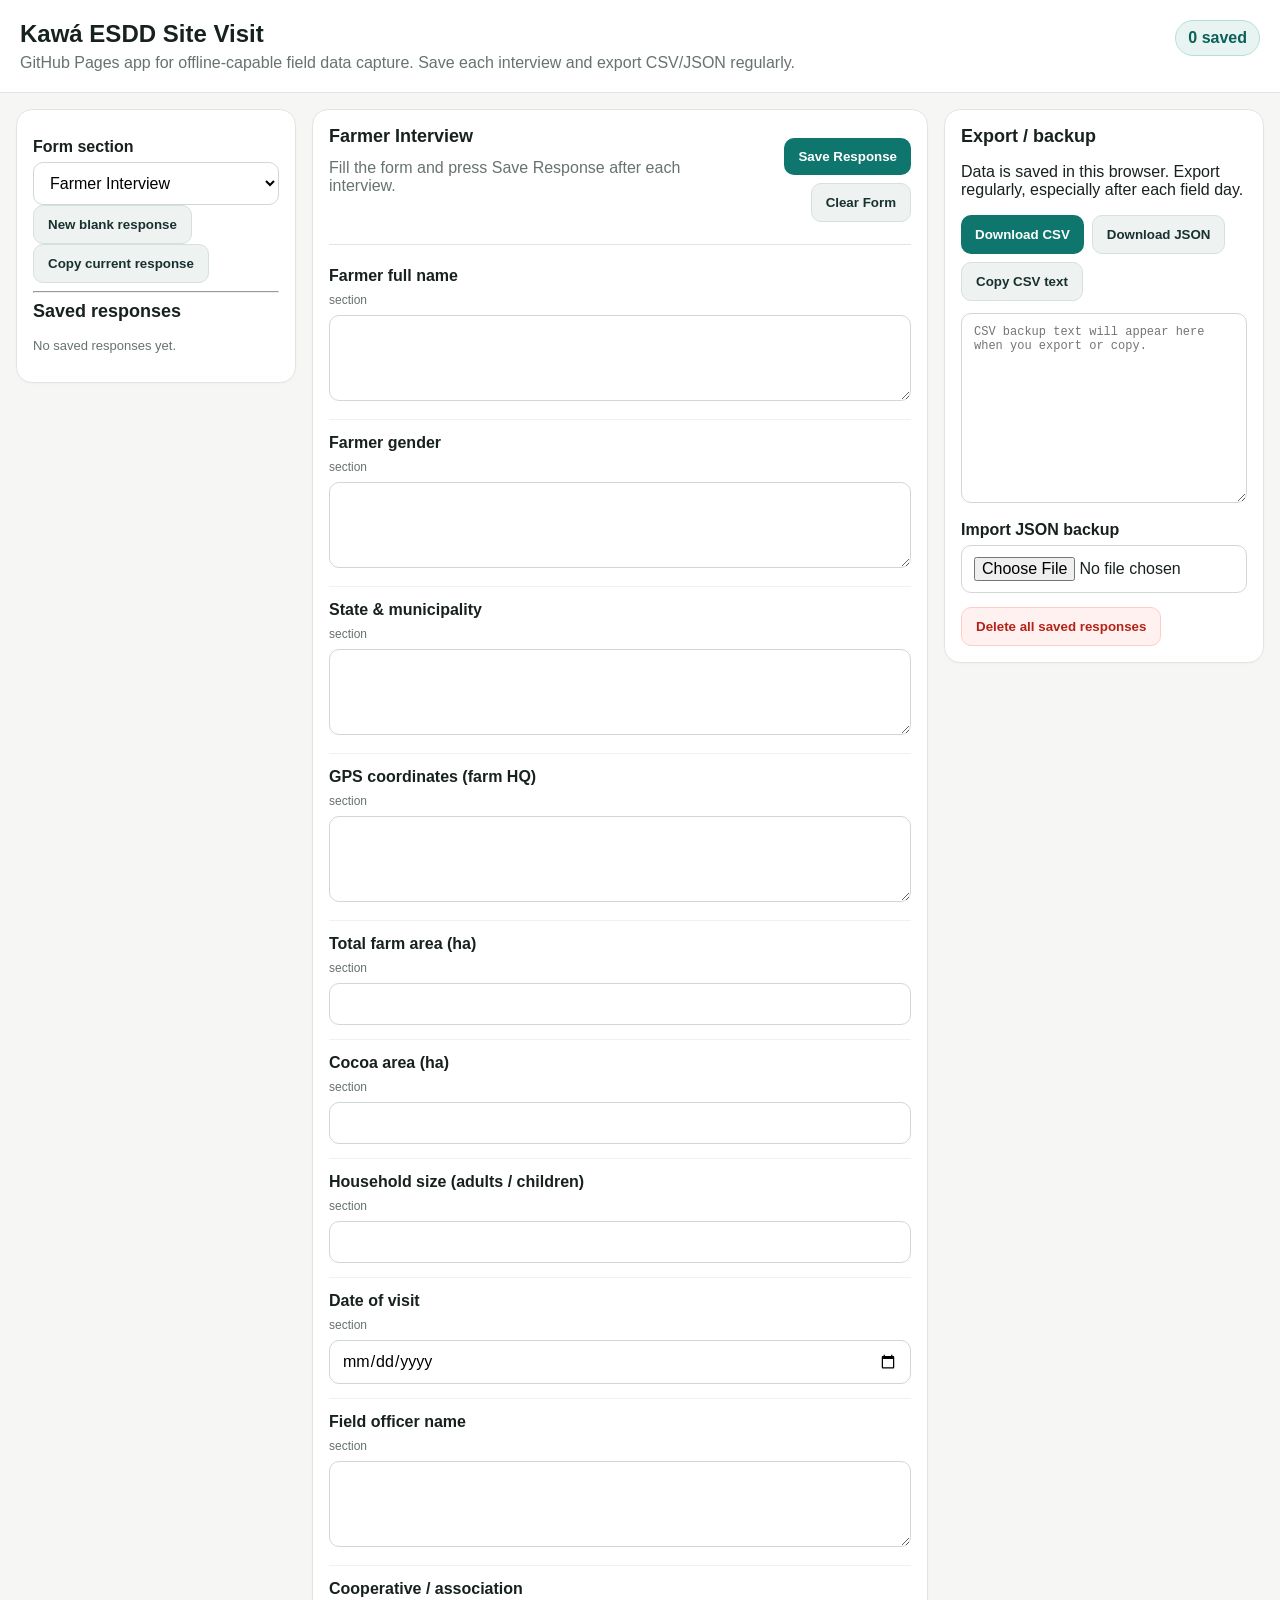
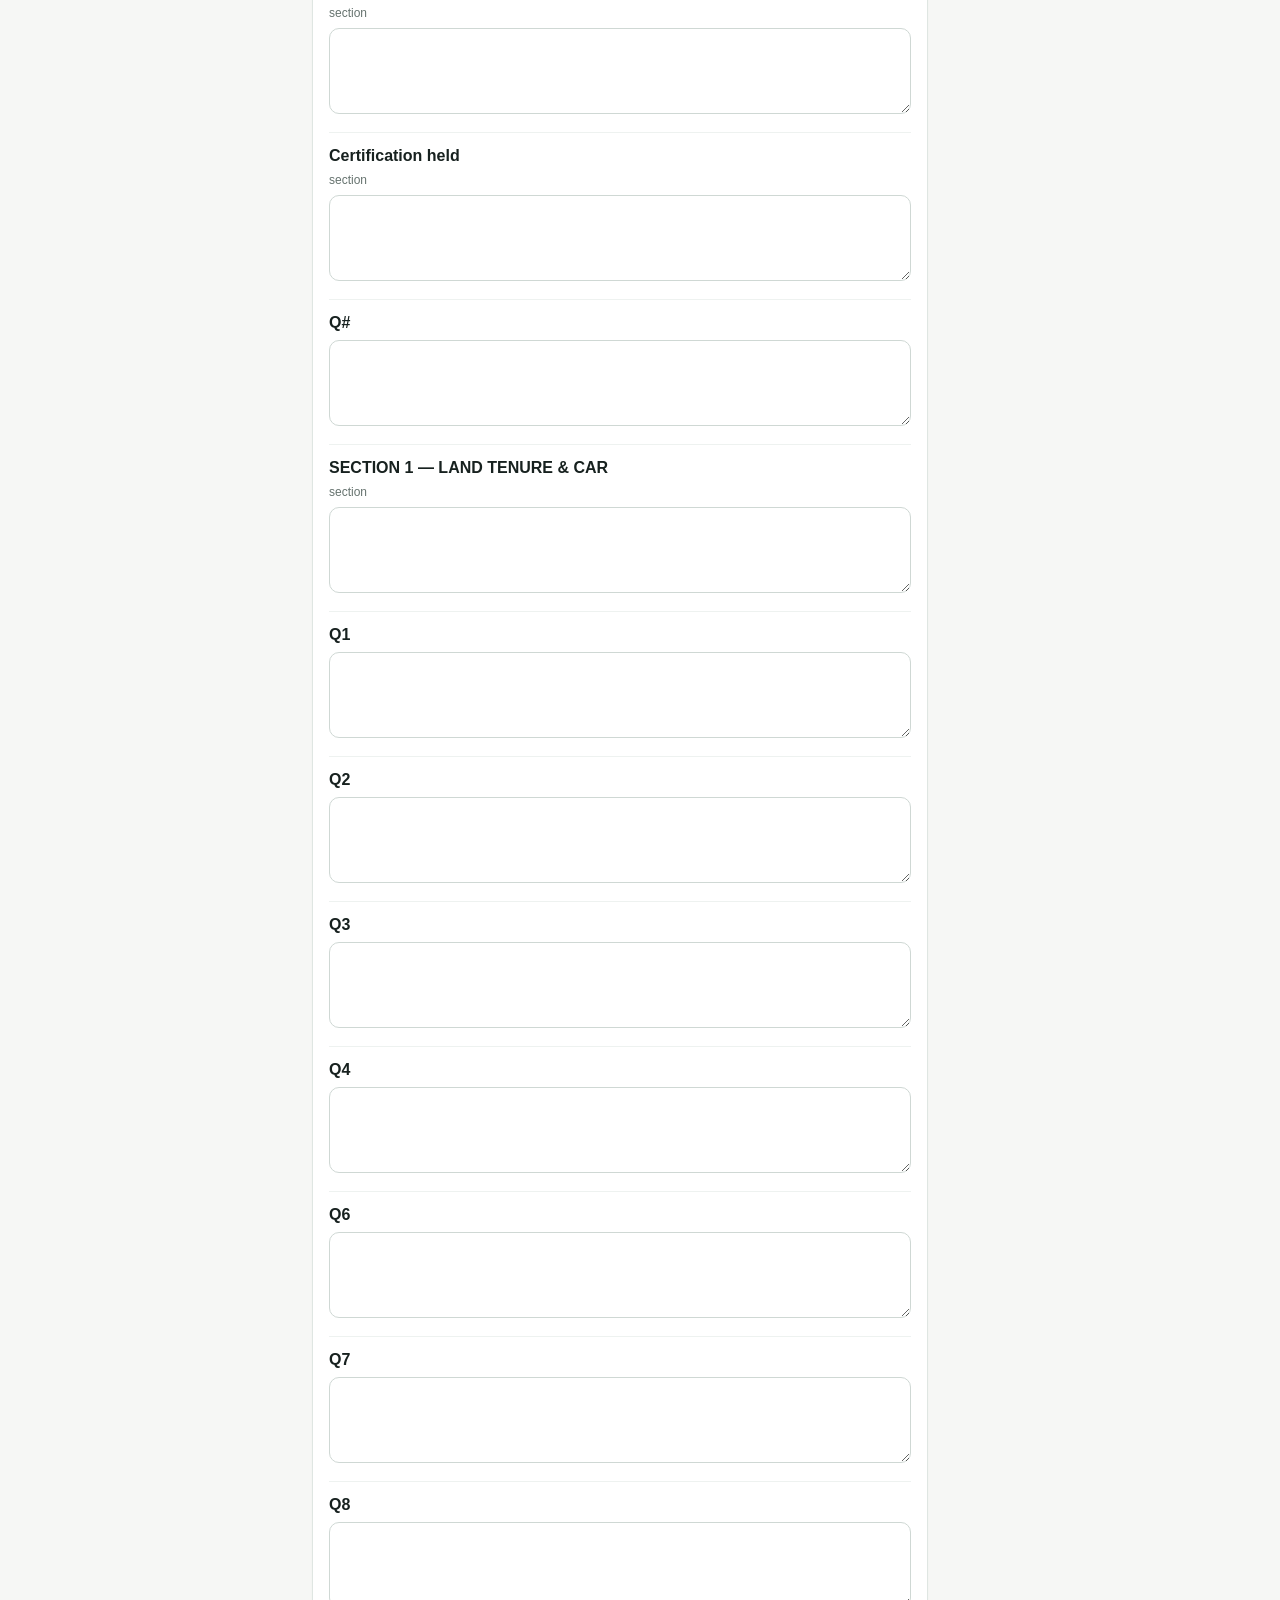
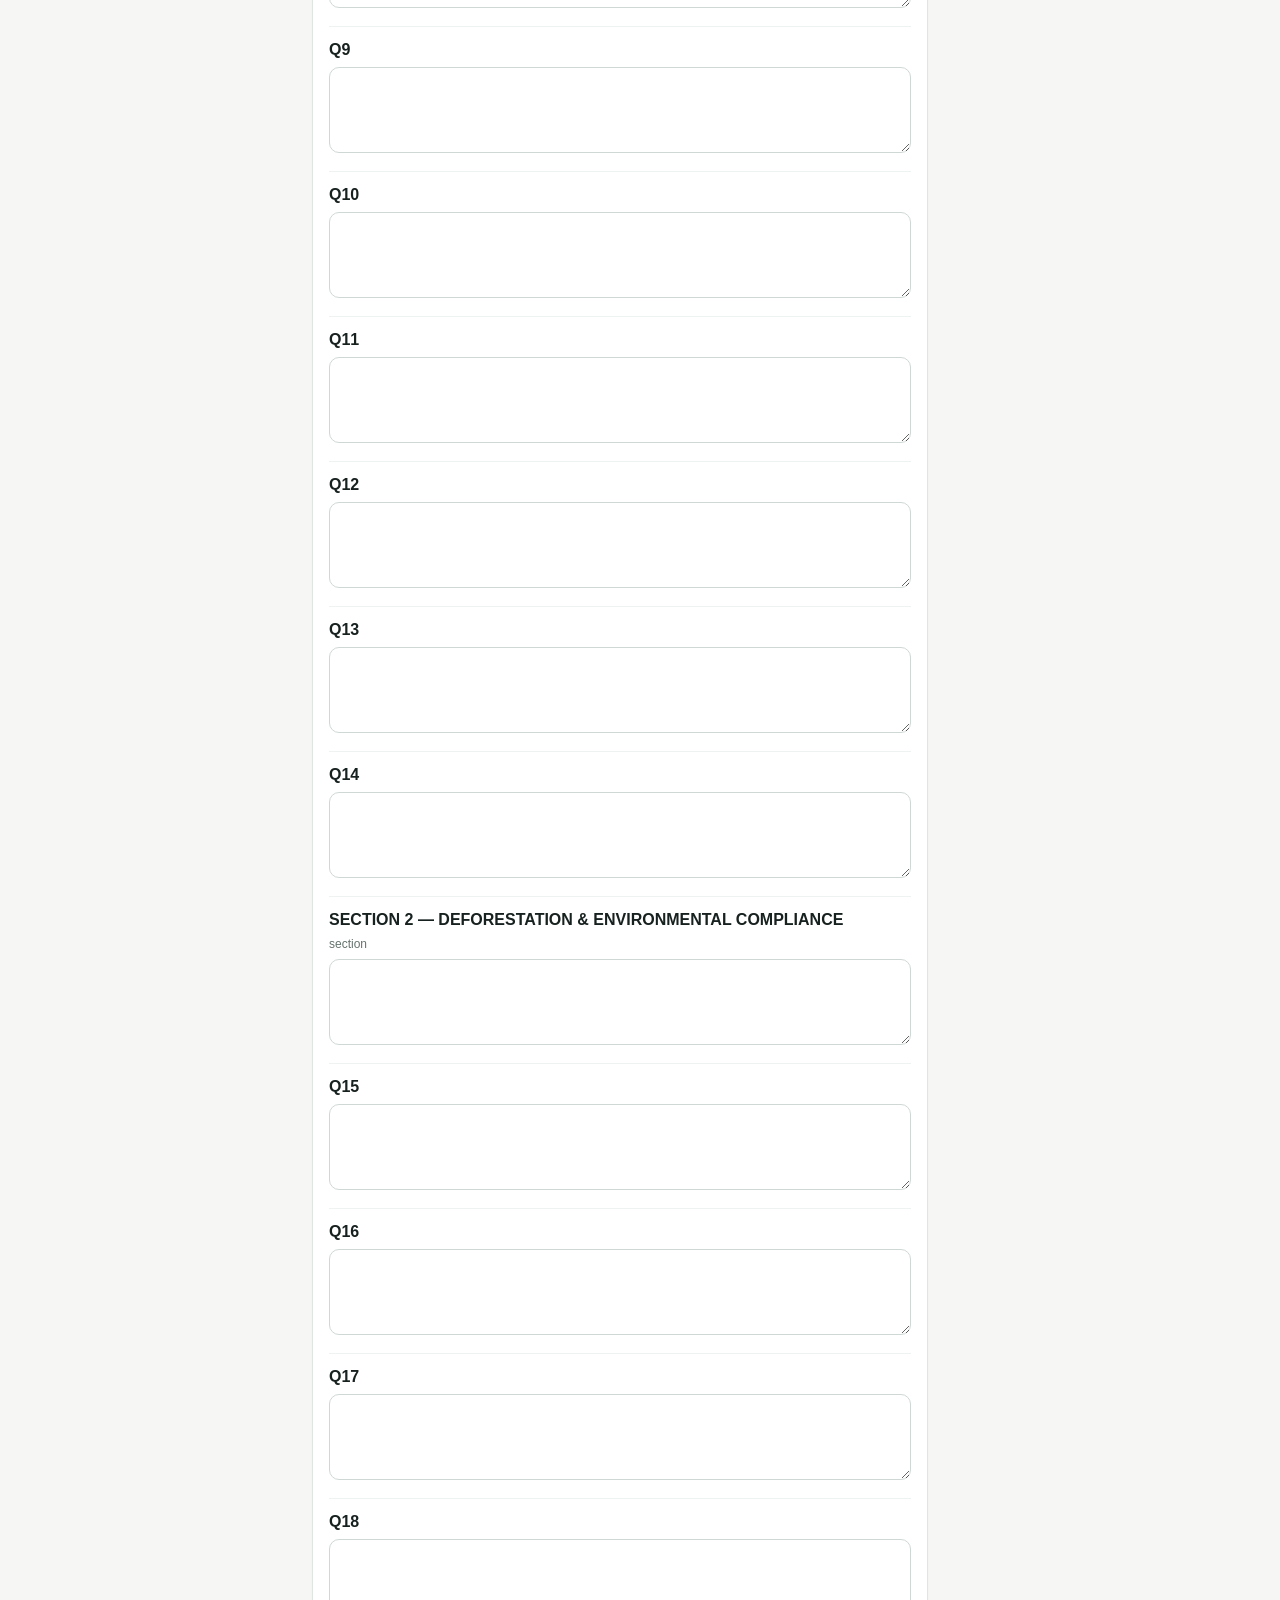
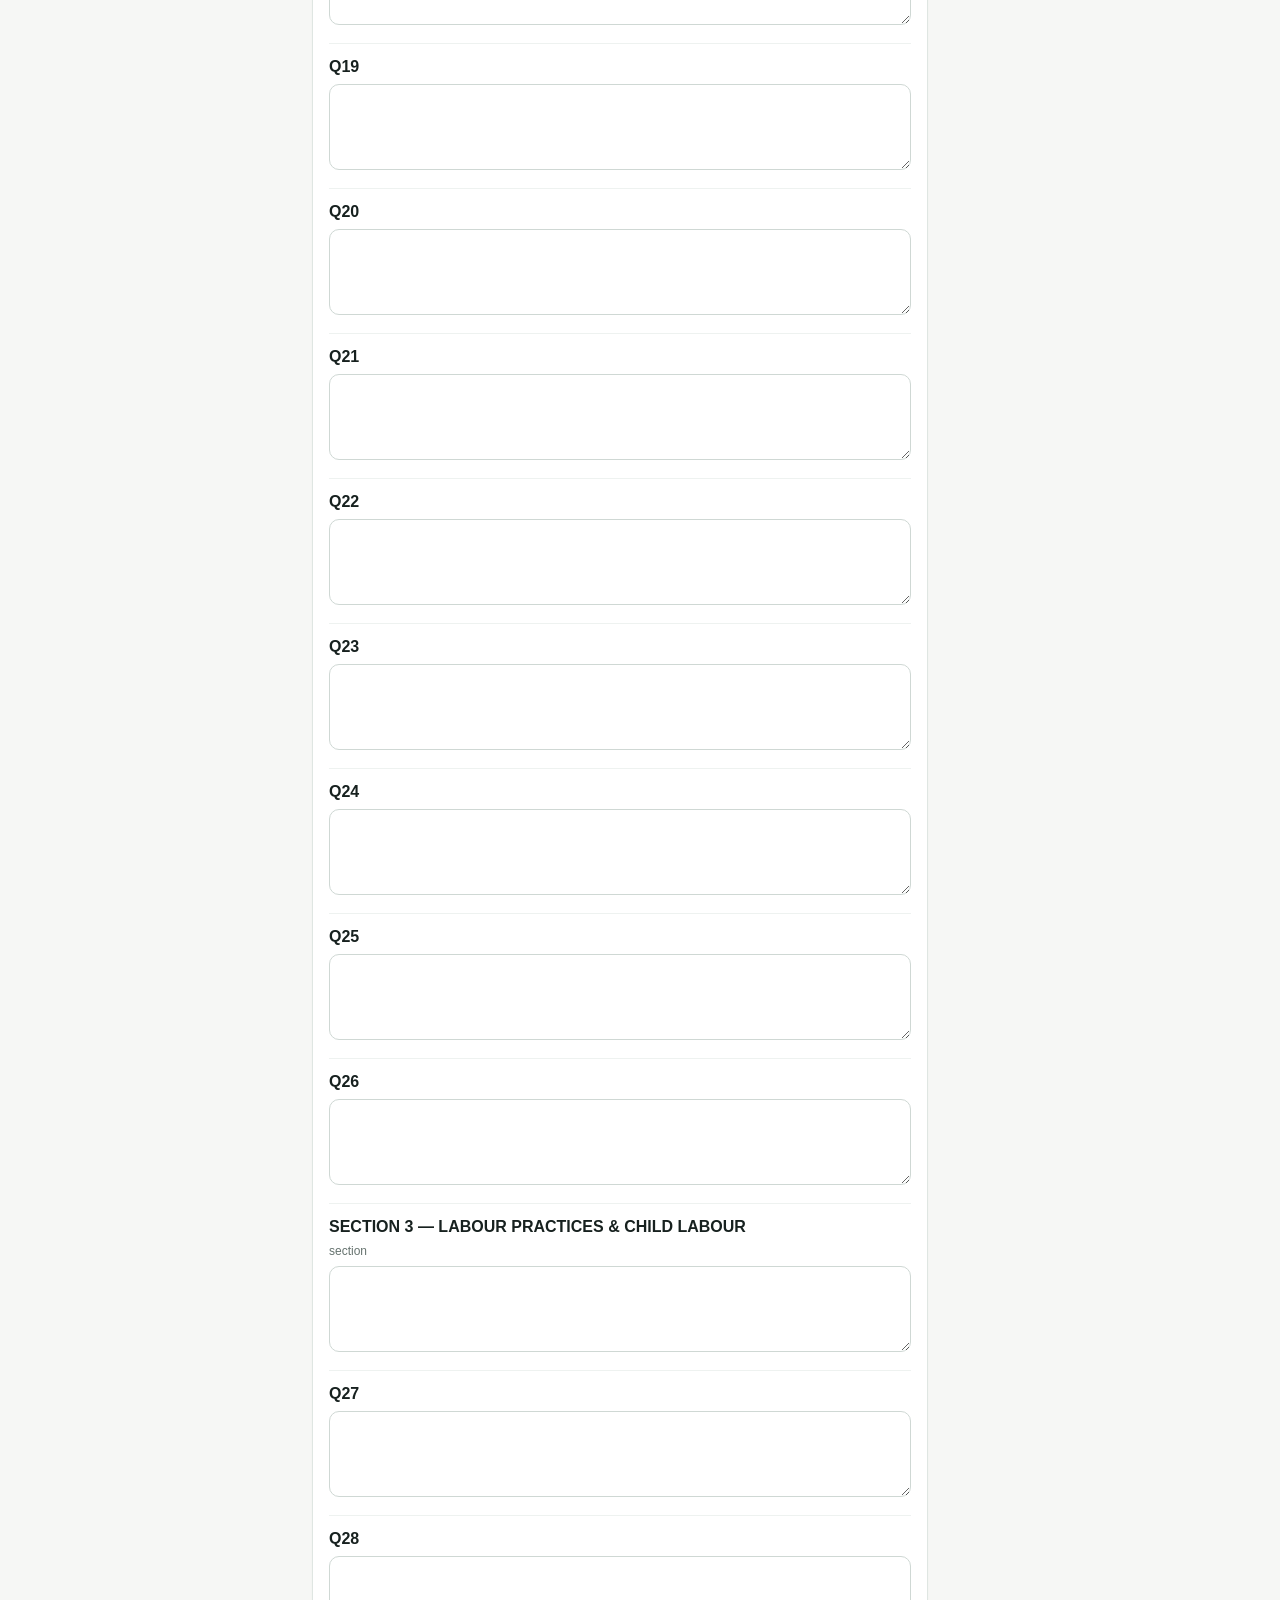
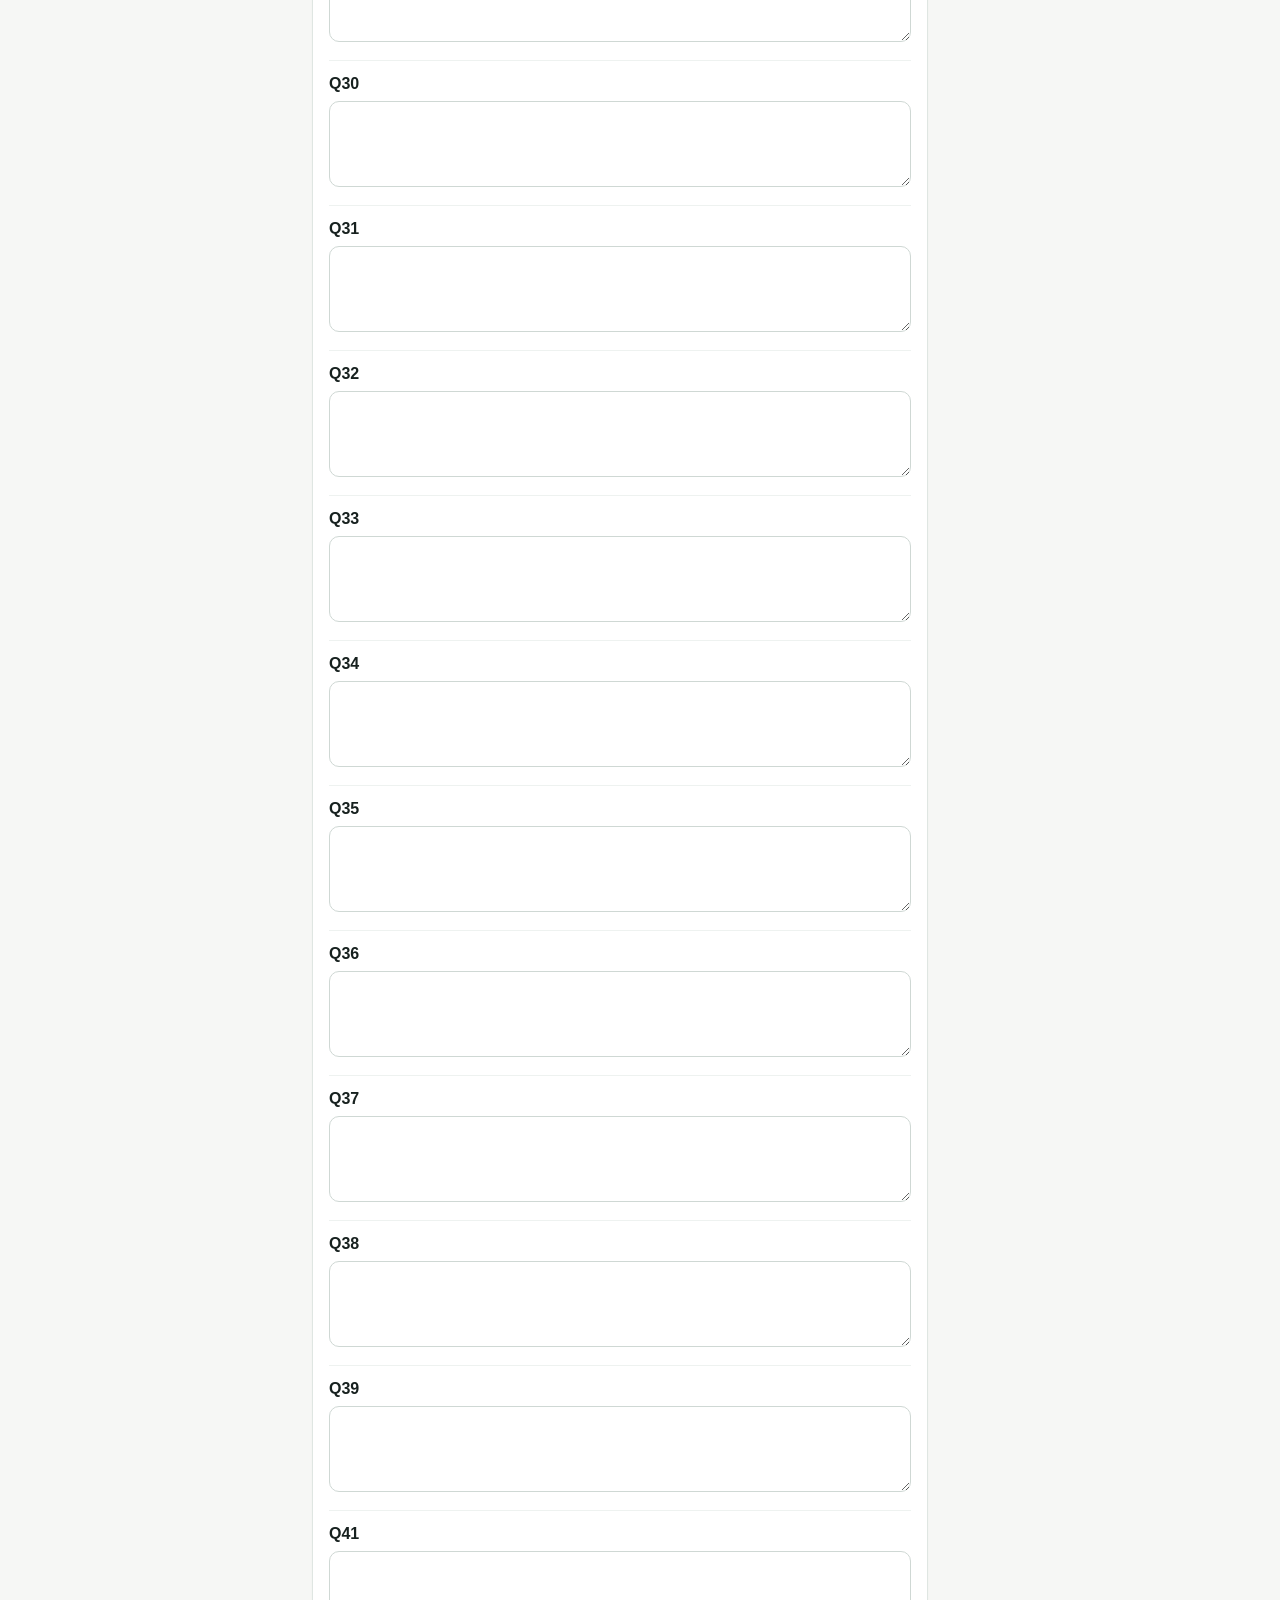
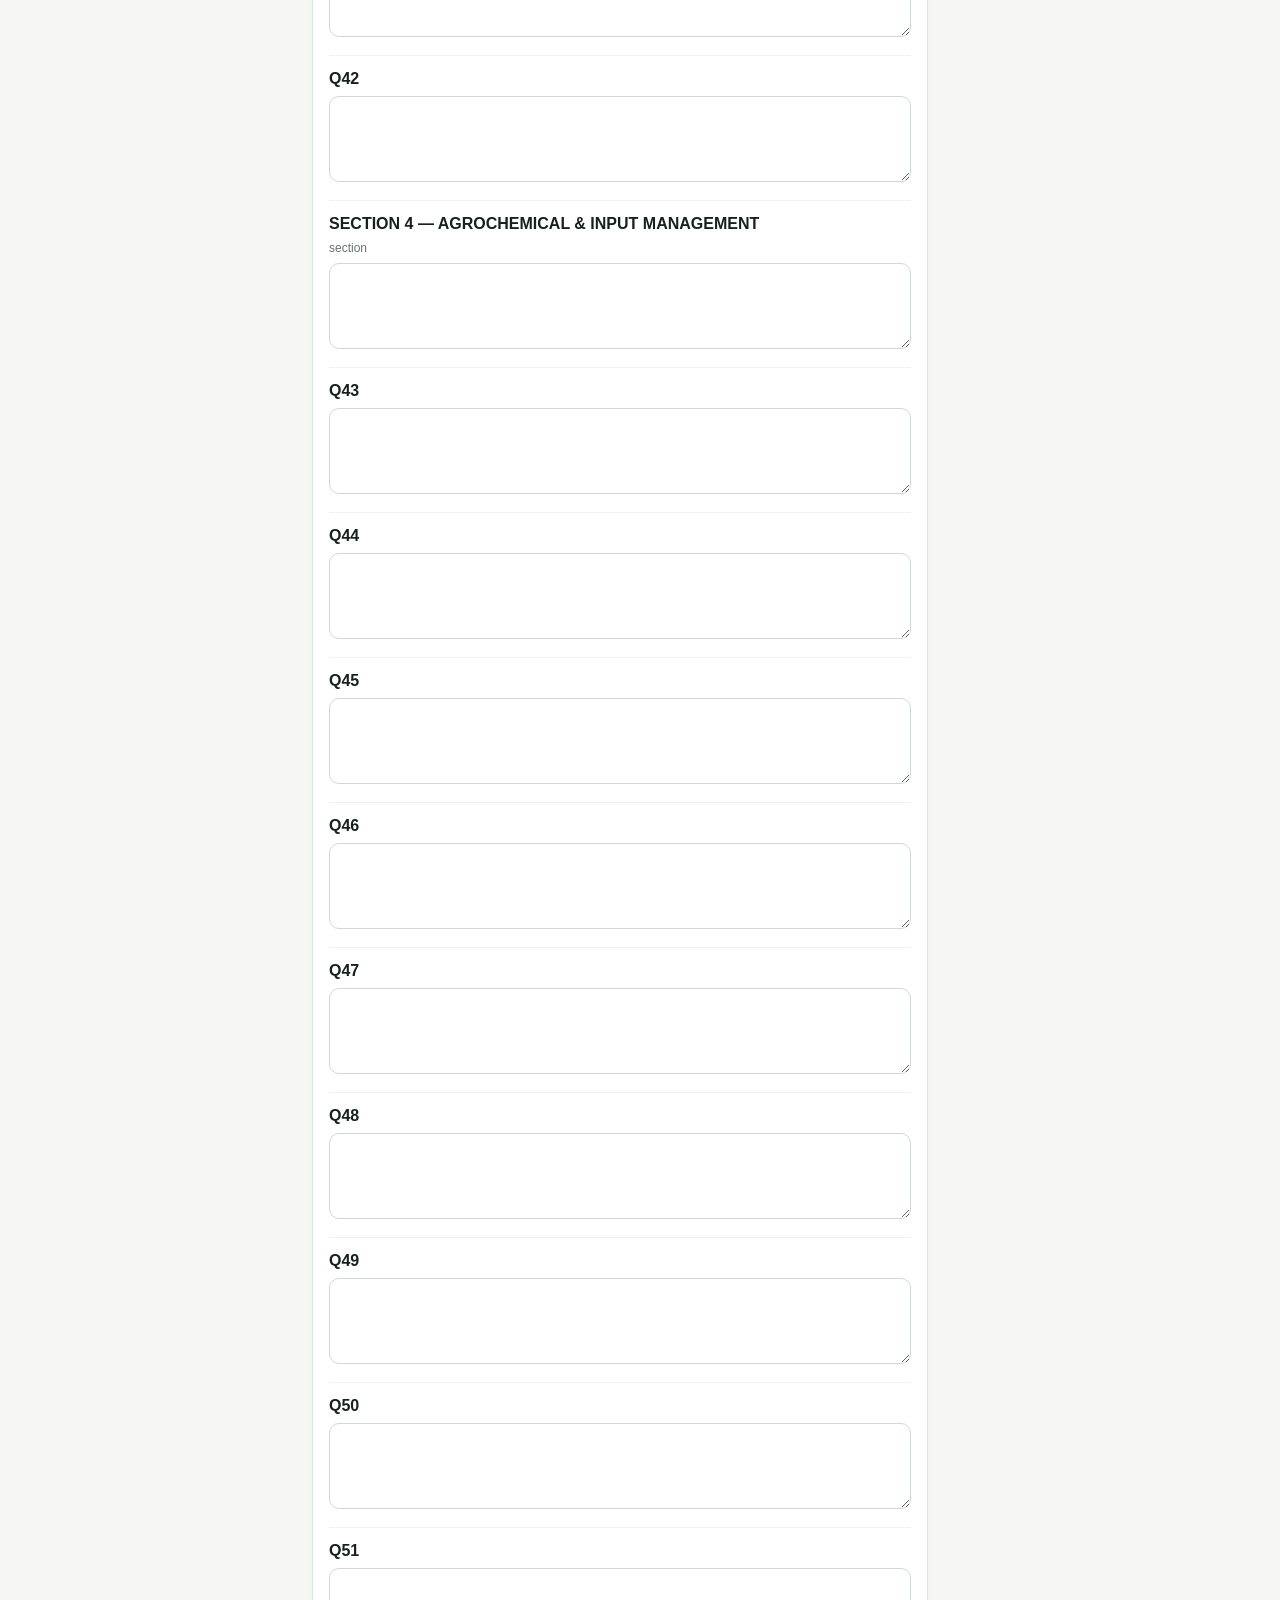
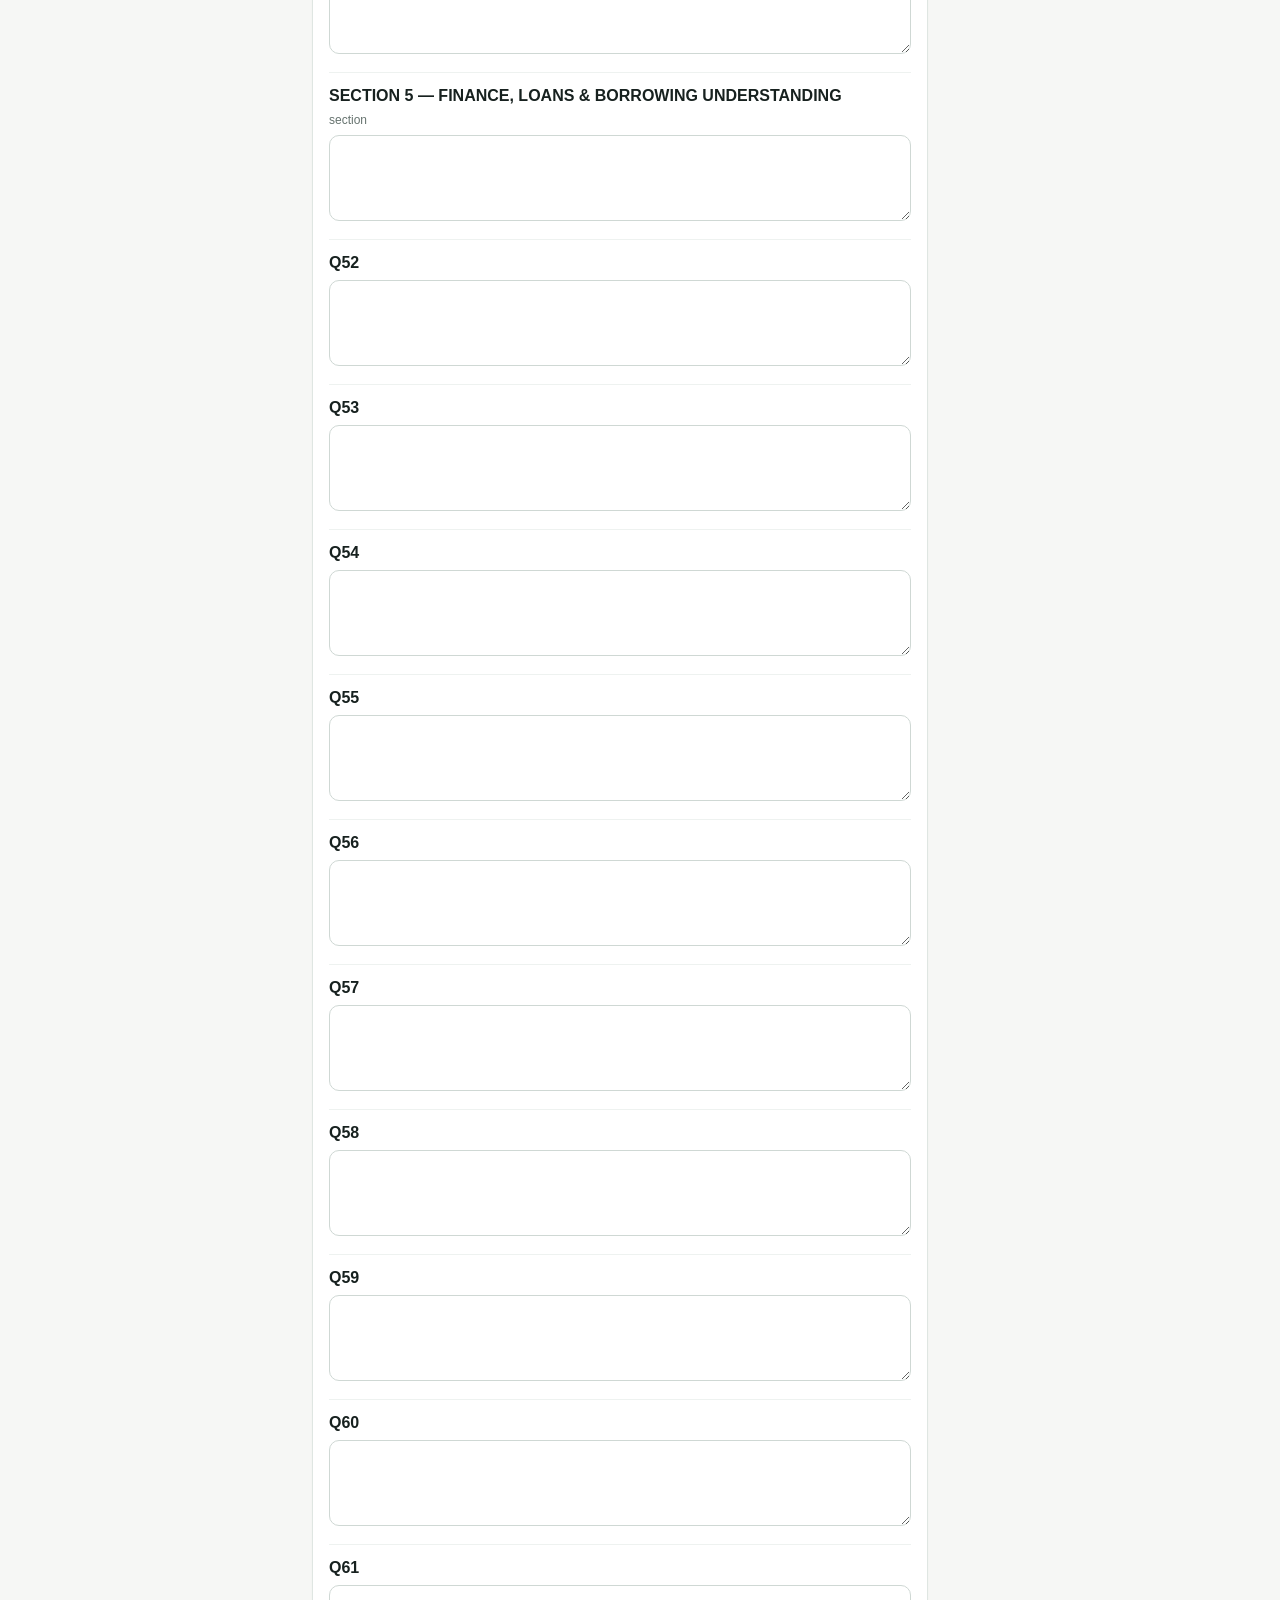
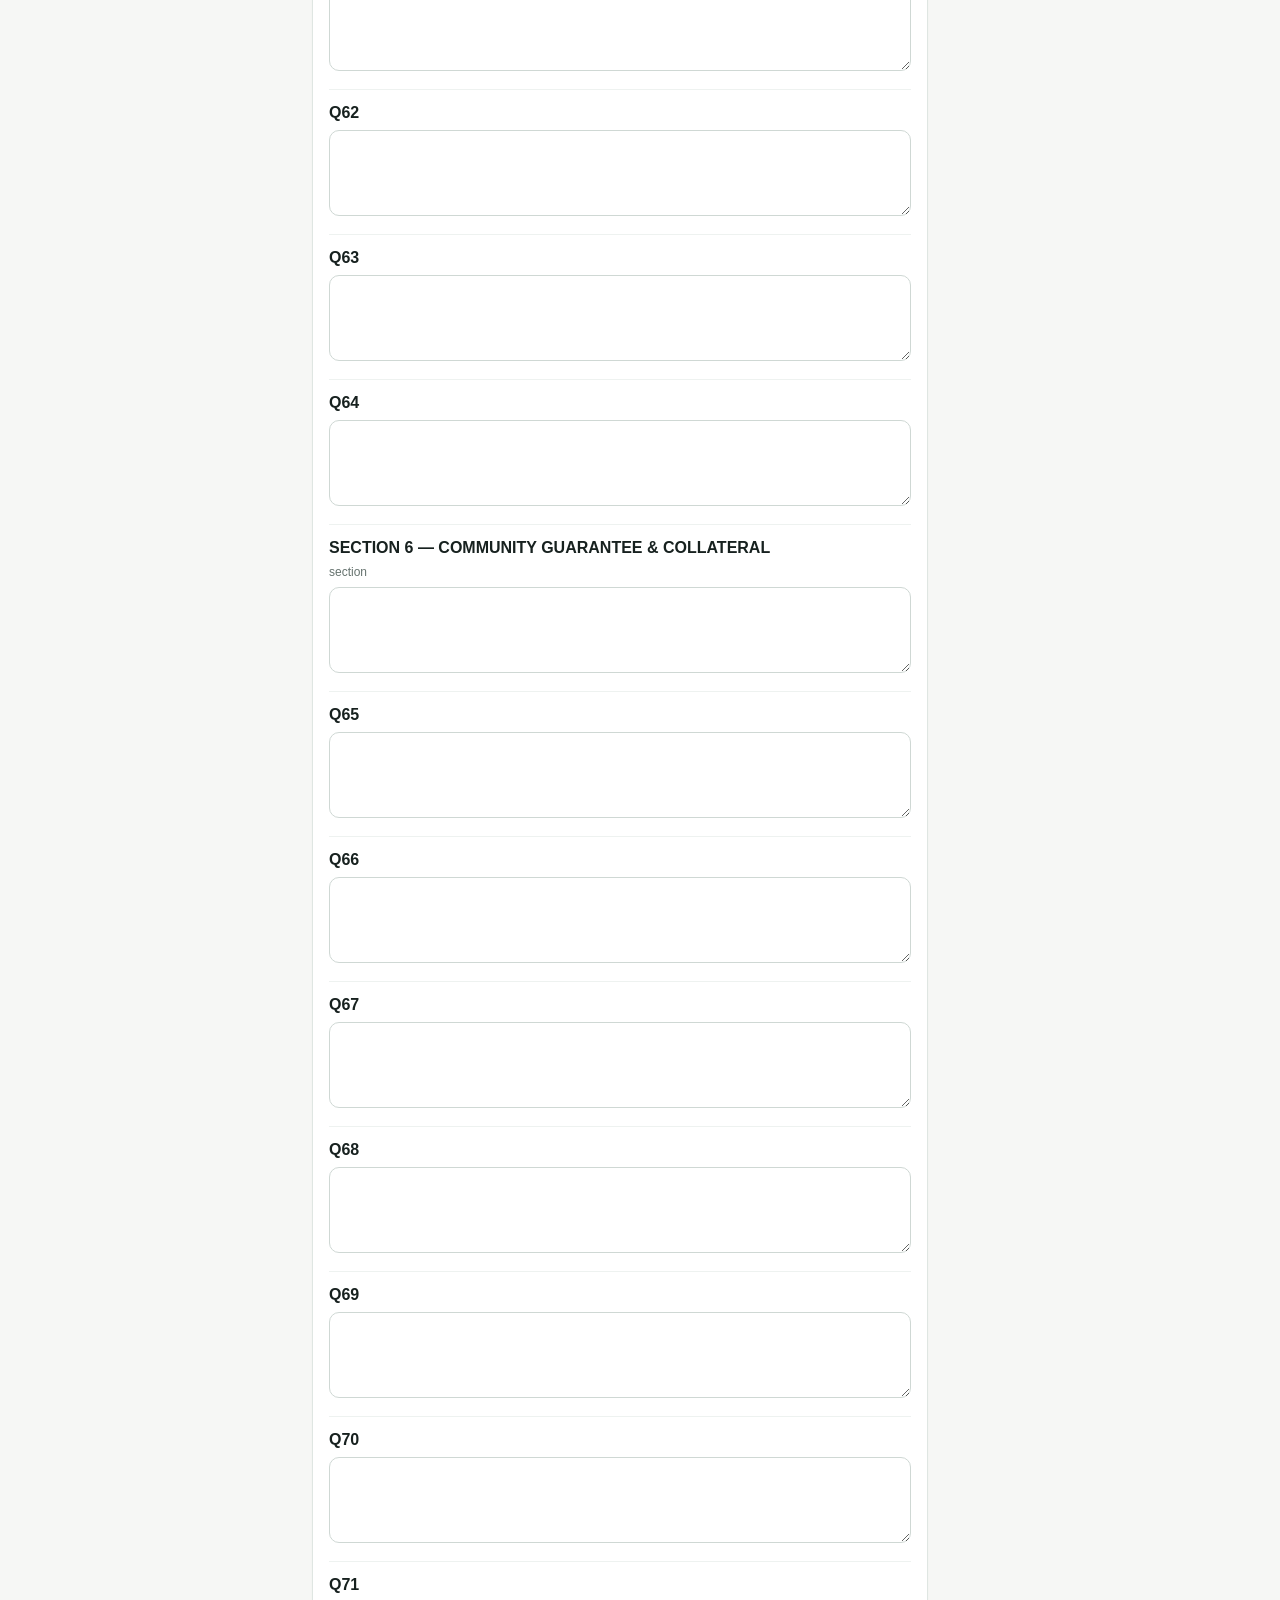
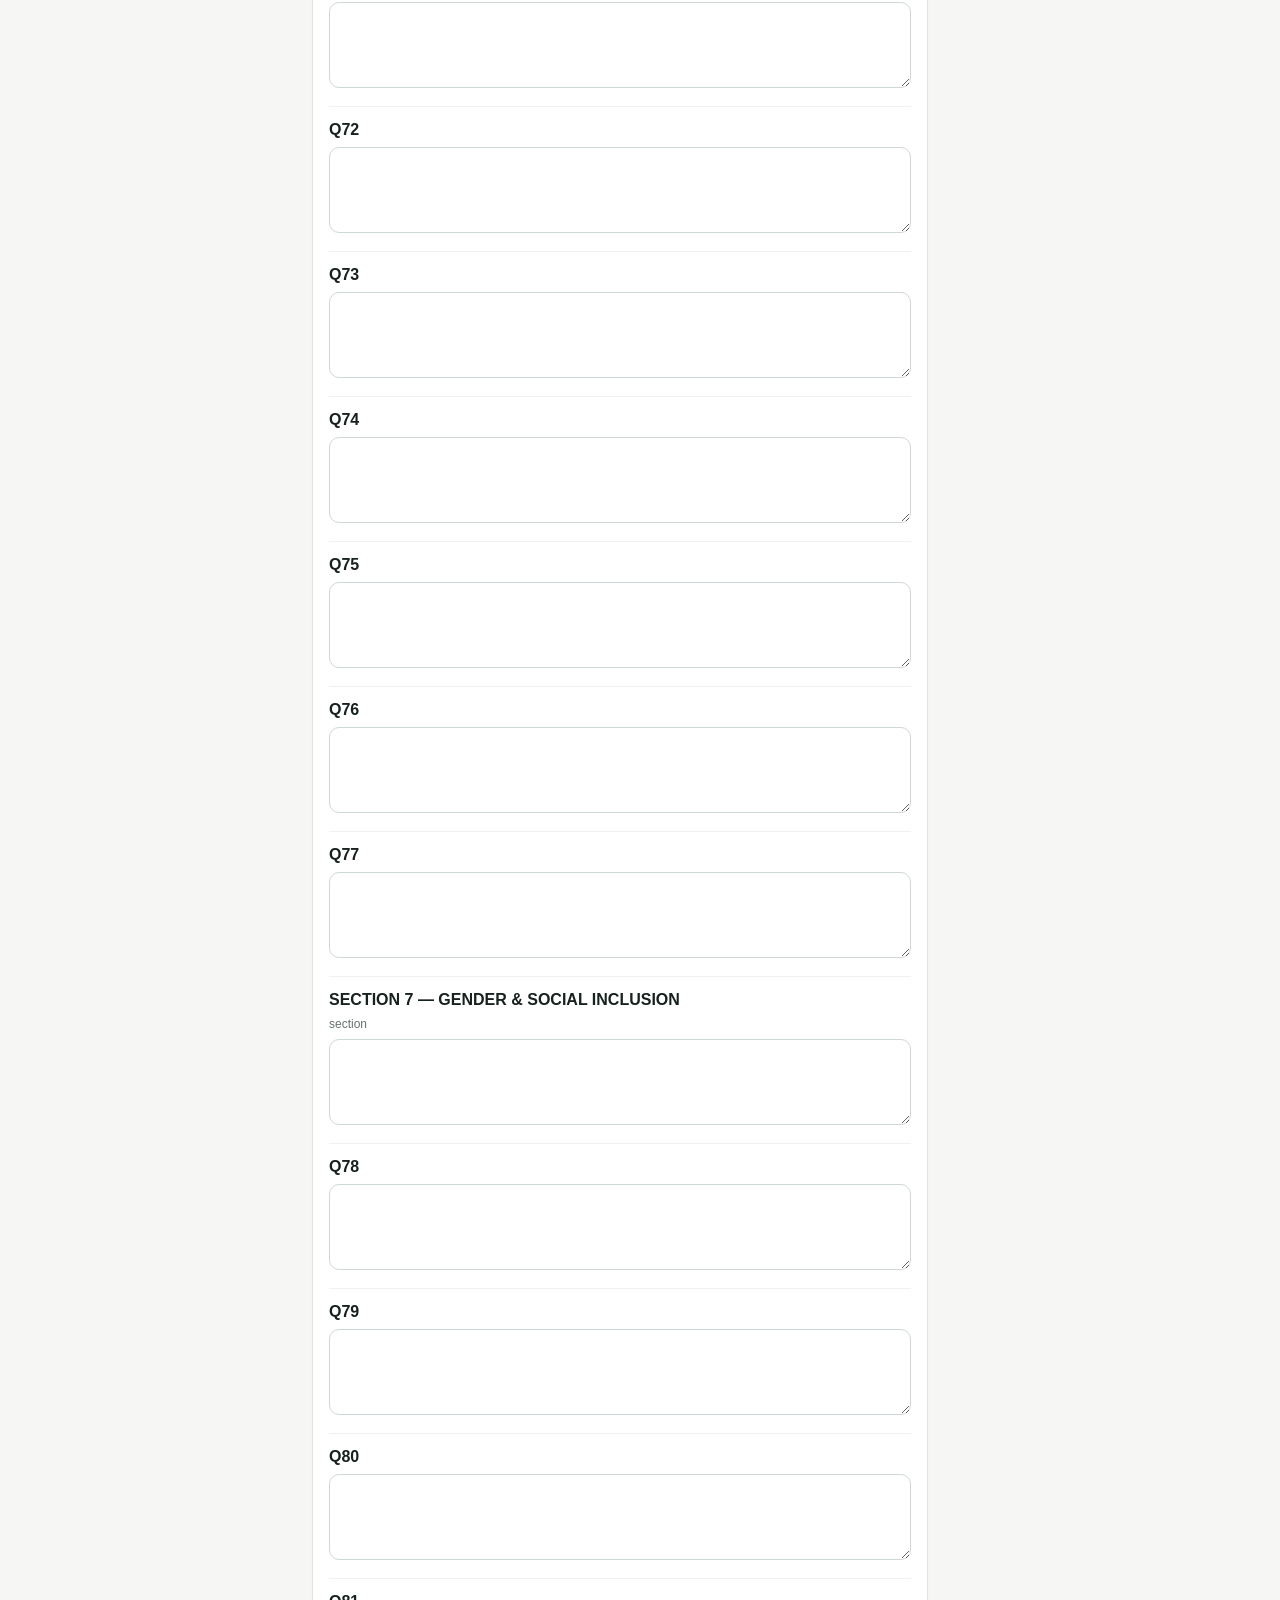
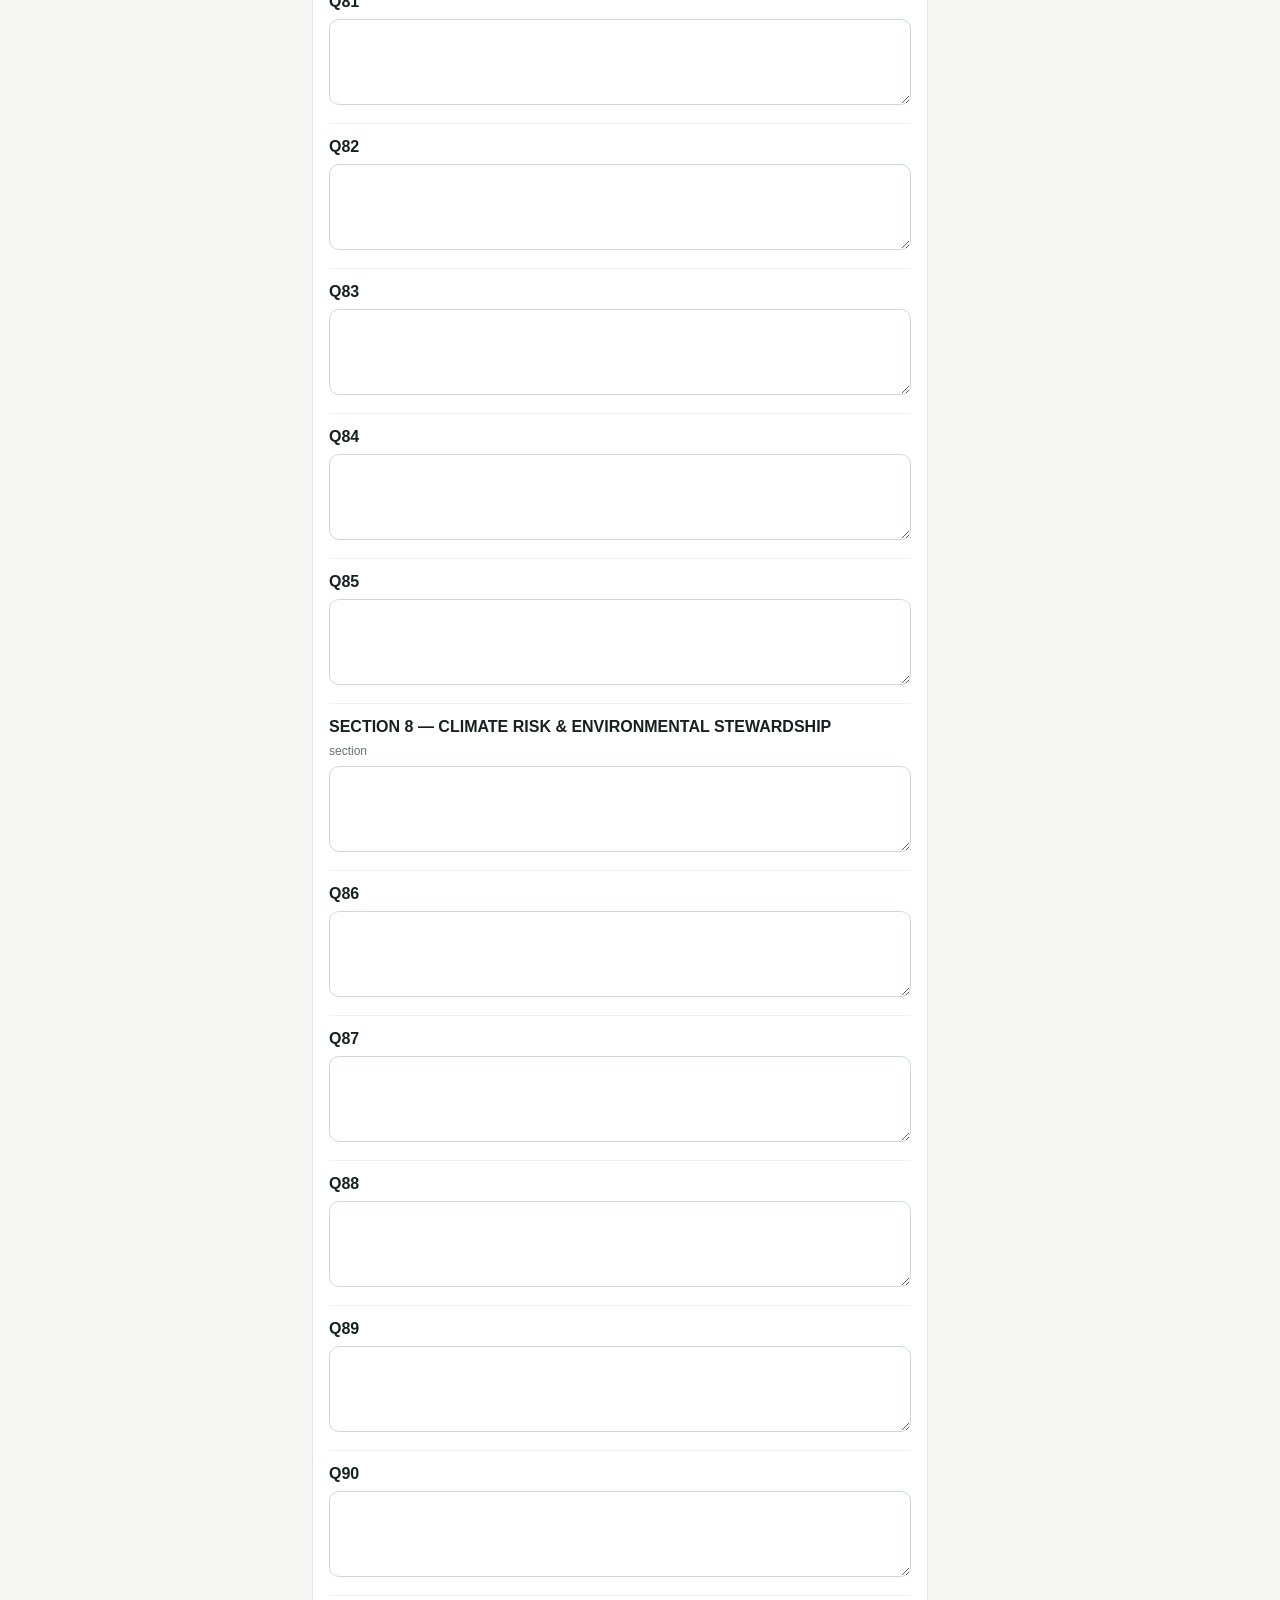
<file: index.html>
<!doctype html><html lang="en"><head><meta charset="utf-8"><meta name="viewport" content="width=device-width,initial-scale=1"><meta name="theme-color" content="#0f766e"><title>Kawá ESDD Site Visit App</title><link rel="stylesheet" href="styles.css"></head><body><header class="topbar"><div><h1>Kawá ESDD Site Visit</h1><p>GitHub Pages app for offline-capable field data capture. Save each interview and export CSV/JSON regularly.</p></div><div class="pill" id="savedCount">0 saved</div></header><main class="layout"><aside class="panel navpanel"><label for="sectionSelect">Form section</label><select id="sectionSelect"></select><button id="newBtn" class="secondary">New blank response</button><button id="copyCurrentBtn" class="secondary">Copy current response</button><hr><h2>Saved responses</h2><div id="savedList" class="saved-list"></div></aside><section class="panel formpanel"><div class="form-head"><div><h2 id="formTitle">Loading…</h2><p id="formHelp">Fill the form and press Save Response after each interview.</p></div><div class="actions compact"><button id="saveBtn">Save Response</button><button id="clearBtn" class="secondary">Clear Form</button></div></div><form id="questionForm"></form></section><section class="panel exportpanel"><h2>Export / backup</h2><p>Data is saved in this browser. Export regularly, especially after each field day.</p><div class="actions"><button id="exportCsvBtn">Download CSV</button><button id="exportJsonBtn" class="secondary">Download JSON</button><button id="copyCsvBtn" class="secondary">Copy CSV text</button></div><textarea id="exportBox" readonly placeholder="CSV backup text will appear here when you export or copy."></textarea><div class="importbox"><label for="importFile">Import JSON backup</label><input id="importFile" type="file" accept="application/json,.json"></div><button id="deleteAllBtn" class="danger">Delete all saved responses</button></section></main><div id="toast" class="toast" role="status" aria-live="polite"></div><script src="data.js"></script><script src="app.js"></script></body></html>
</file>
<file: styles.css>
:root{--bg:#f6f7f5;--panel:#fff;--text:#17211f;--muted:#66736f;--line:#dfe6e2;--primary:#0f766e;--primary-dark:#0b5f59;--danger:#b42318;--soft:#e7f4f2}*{box-sizing:border-box}body{margin:0;font-family:-apple-system,BlinkMacSystemFont,"Segoe UI",Roboto,Arial,sans-serif;background:var(--bg);color:var(--text)}.topbar{display:flex;justify-content:space-between;gap:16px;align-items:flex-start;padding:20px;position:sticky;top:0;background:linear-gradient(180deg,#fff,rgba(255,255,255,.94));border-bottom:1px solid var(--line);z-index:10}.topbar h1{margin:0 0 6px;font-size:24px}.topbar p{margin:0;color:var(--muted);max-width:850px}.pill{white-space:nowrap;background:var(--soft);color:var(--primary-dark);border:1px solid #b7ded8;border-radius:999px;padding:8px 12px;font-weight:700}.layout{display:grid;grid-template-columns:280px minmax(0,1fr) 320px;gap:16px;padding:16px}.panel{background:var(--panel);border:1px solid var(--line);border-radius:16px;padding:16px;box-shadow:0 1px 2px rgba(0,0,0,.03)}.navpanel,.exportpanel{height:max-content;position:sticky;top:96px}h2{font-size:18px;margin:0 0 12px}label{display:block;font-weight:700;margin:12px 0 6px}.hint{color:var(--muted);font-size:13px;margin-top:4px}select,input,textarea{width:100%;border:1px solid #cfd8d4;border-radius:10px;padding:11px 12px;font:inherit;background:white}textarea{min-height:86px;resize:vertical}.field{padding:14px 0;border-bottom:1px solid #eef2f0}.field:last-child{border-bottom:0}.field-title{font-weight:700;margin-bottom:8px}.field-meta{font-size:12px;color:var(--muted);margin-bottom:8px}.actions{display:flex;gap:8px;flex-wrap:wrap;margin:12px 0}.compact{justify-content:flex-end}button{border:0;border-radius:10px;background:var(--primary);color:white;padding:11px 14px;font-weight:800;cursor:pointer}button:hover{background:var(--primary-dark)}button.secondary{background:#eef3f1;color:#18312e;border:1px solid #d6e1dd}button.secondary:hover{background:#e2ebe7}button.danger{background:#fff1f0;color:var(--danger);border:1px solid #ffccc7}button.danger:hover{background:#ffe4e1}.form-head{display:flex;justify-content:space-between;gap:16px;border-bottom:1px solid var(--line);padding-bottom:10px;margin-bottom:8px}.form-head p{margin:0;color:var(--muted)}.saved-list{display:grid;gap:8px;max-height:360px;overflow:auto}.saved-item{border:1px solid var(--line);border-radius:12px;padding:10px;background:#fbfcfb}.saved-item strong{display:block;font-size:13px}.saved-item span{display:block;color:var(--muted);font-size:12px;margin:3px 0 8px}.saved-actions{display:flex;gap:6px}.saved-actions button{font-size:12px;padding:7px 9px}.toast{position:fixed;left:50%;bottom:18px;transform:translateX(-50%);background:#17211f;color:#fff;padding:10px 14px;border-radius:999px;opacity:0;pointer-events:none;transition:opacity .2s}.toast.show{opacity:1}#exportBox{min-height:190px;font-family:ui-monospace,SFMono-Regular,Consolas,monospace;font-size:12px}.importbox{margin:14px 0}@media (max-width:1050px){.layout{grid-template-columns:1fr}.navpanel,.exportpanel{position:static}.form-head{display:block}.compact{justify-content:flex-start}.topbar{position:static}}@media (max-width:560px){.topbar{padding:14px;display:block}.pill{display:inline-block;margin-top:10px}.layout{padding:10px;gap:10px}.panel{border-radius:12px;padding:12px}.actions button{width:100%}}
</file>
